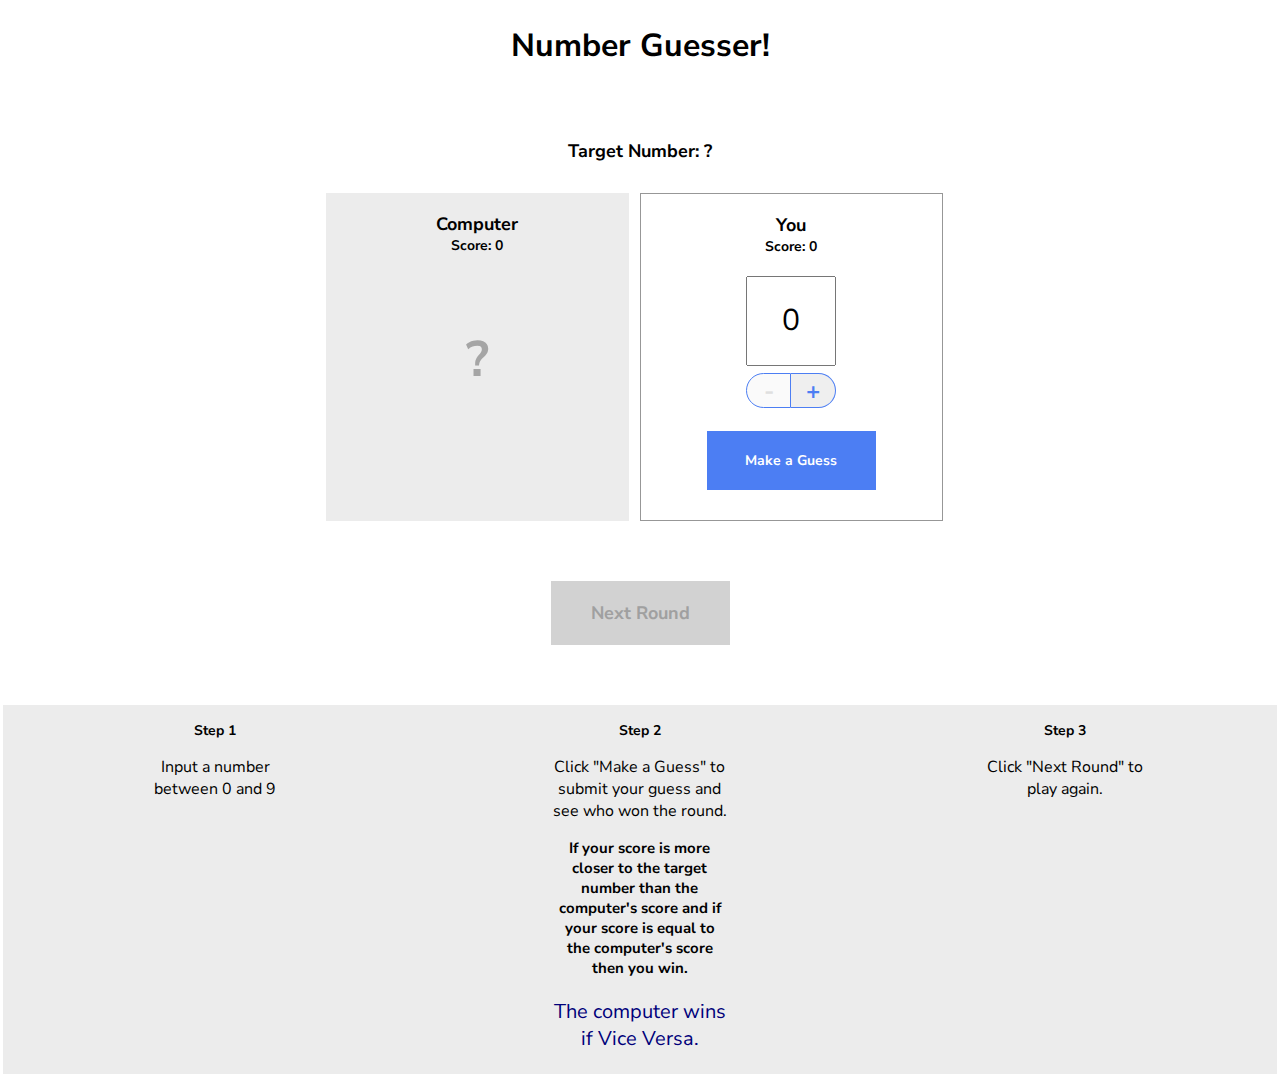
<file: Index.html>
<!DOCTYPE html>

<html>
  <head>
    <title>Number Guesser</title>
    <link
      href="https://fonts.googleapis.com/css?family=Nunito+Sans:400,700"
      rel="stylesheet"
    />
    <link rel="stylesheet" href="./style.css" />
  </head>
  <body>
    <div class="game-container">
      <!-- Number Guesser Section -->
      <header>
        <h1 class="headerName">Number Guesser!</h1>
      </header>
      <!-- Round section  -->
      <div class="rounds">
        <p class="round-label">Round <span id="round-number">1</span></p>
        <p class="guess-label targetSide">
          Target Number: <span id="target-number">?</span>
        </p>
      </div>
      <!-- Guessing Area  -->
      <div class="guessing-area">
        <div class="guess computer-guess">
          <div class="guess-title">
            <p class="guess-label">Computer</p>
            <p class="score-label">Score: <span id="computer-score">0</span></p>
          </div>
          <p id="computer-guess">?</p>
          <p class="winning-text" id="computer-wins"></p>
        </div>
        <div class="guess human-guess">
          <div class="guess-title">
            <p class="guess-label">You</p>
            <p class="score-label">Score: <span id="human-score">0</span></p>
          </div>
          <input type="number" id="human-guess" min="0" max="9" value="0" />
          <div class="number-controls">
            <button class="number-control left" id="subtract" disabled>
              -
            </button>
            <button class="number-control right" id="add">+</button>
          </div>
          <button class="button" id="guess">Make a Guess</button>
        </div>

        <div class="restartgame">
          <button class="resetgame">restart</button>
        </div>
      </div>
      <!-- Next round section  -->
      <div class="next-round-container">
        <button class="button" id="next-round" disabled>Next Round</button>
      </div>
    </div>
    <!-- instructions section  -->
    <div class="instructions">
      <div class="instruction">
        <h3>Step 1</h3>
        <p>Input a number between 0 and 9</p>
      </div>
      <div class="instruction">
        <h3>Step 2</h3>
        <p>
          Click "Make a Guess" to submit your guess and see who won the round.
        </p>
        <p style="font-size: 15px;"><b>If your score is more closer to the target number than the computer's score and if your score is equal to the computer's score then you win.</b></p>
        <p class="blueWords">The computer wins if Vice Versa.</p>
      </div>
      <div class="instruction">
        <h3>Step 3</h3>
        <p>Click "Next Round" to play again.</p>
      </div>
    </div>

    <script src="./script.js"></script>
    <!-- <script src="./game.js"></script> -->
  </body>
</html>
</file>
<file: style.css>
* {
    font-family: 'Nunito Sans';
    box-sizing: border-box;
  }
  
  body {
    margin: 0 auto;
    padding: 3px;
    background-color: #fff;
  }
  
  .game-container {
    max-width: 640px;
    margin: 0 auto;
    text-align: center;
  }
  
  header {
    display: flex;
    justify-content: center
  }
  
  .rounds {
    display: flex;
    flex-direction: column;
    align-items: center;
    margin-bottom: 30px;
  }
  
  .round-label {
    display: none;
    font-size: 30px;
    font-weight: 700;
    margin-bottom: 0px;
  }
  
  .guess {
    min-width: 303px;
    height: 328px;
    display: flex;
    flex-direction: column;
    align-items: center;
    padding: 19px;
  }
  
  .guessing-area {
    display: flex;
    justify-content: space-around;
    align-items: flex-start;
    margin-bottom: 60px;
  }
  
  .guess-title {
    display: flex;
    flex-direction: column;
    align-items: center;
    justify-content: flex-start;
    margin-bottom: 20px;
  }
  
  .guess-label {
    font-size: 18px;
    font-weight: 700;
    margin: 0;
  }
  .targetSide {
    margin: 50px 0px 0px 0px;
  }
  
  .score-label {
    font-size: 14px;
    font-weight: 700;
    margin: 0;
  }
  
  /* .target-guess {
    display: flex;
    flex-direction: column;
    align-items: center;
    justify-content: flex-start;
  } */
  
  .computer-guess {
    background-color: #ececec;
  }
  
  #computer-guess {
    font-size: 50px;
    font-weight: 700;
    color: #a5a5a5;
  }
  
  .human-guess {
    border: 1px solid #979797;
  }
  
  .guess input {
    height: 90px;
    width: 90px;
    font-size: 30px;
    text-align: center;
    margin: 0 auto;
    margin-bottom: 7px;
  }
  
  .number-controls {
    font-size: 0;
    margin-bottom: 23px;
  }
  
  .number-control {
    border: solid 1px #4c7ef3;
    display: inline-block;
    width: 45px;
    height: 35px;
    font-size: 24px;
    font-weight: 700;
    color: #4c7ef3;
    cursor: pointer;
  }
  
  .number-controls button[disabled] {
    color: #dfdfdf;
    cursor: default;
  }
  
  .left {
    border-top-left-radius: 22.5px;
    border-bottom-left-radius: 22.5px;
  }
  
  .right {
    border-top-right-radius: 22.5px;
    border-bottom-right-radius: 22.5px;
    border-left-width: 0px;
  }
  
  /* .controls {
    display: flex;
    justify-content: space-around;
  } */
  
  .button {
    border: none;
    background-color: #4c7ef3;
    color: #fff;
    cursor: pointer;
  }
  
  #guess {
    padding: 20px;
    width: 169px;
    height: 59px;
    border: none;
    font-weight: 700;
    font-size: 14px;
  }
  
  input[type=number]::-webkit-inner-spin-button {
    -webkit-appearance: none;
  }
  
  #next-round {
    width: 179px;
    height: 64px;
    font-size: 18px;
    font-weight: bold;
    margin-left: auto;
    margin-right: auto;
    margin-bottom: 60px;
  }
    
  .button[disabled] {
    background-color: #d2d2d2;
    color: #a0a0a0;
    cursor: default;
  }
  
  .instructions {
    background-color: #ececec;
    width: 100%;
    display: flex;
    justify-content: space-around;
  }
  
  .instruction {
    width: 180px;
    padding: 2px;
    text-align: center;
  }
  
  .instructions h3 {
    font-size: 14px;
  }
  
  
  .winning-text, .winning-text[disabled] {
    color: #ec3636;
    font-weight: 700;
  }
  .blueWords {
    font-size: 20px;
    color: rgb(0, 0, 122);
  }
  .resetgame {
    display: none;
    position: absolute;
    top: 78px;
    left: 640px;
    width: 70px;
    height: 30px;
    font-size: 15px;
    cursor: pointer;
  }
</file>
